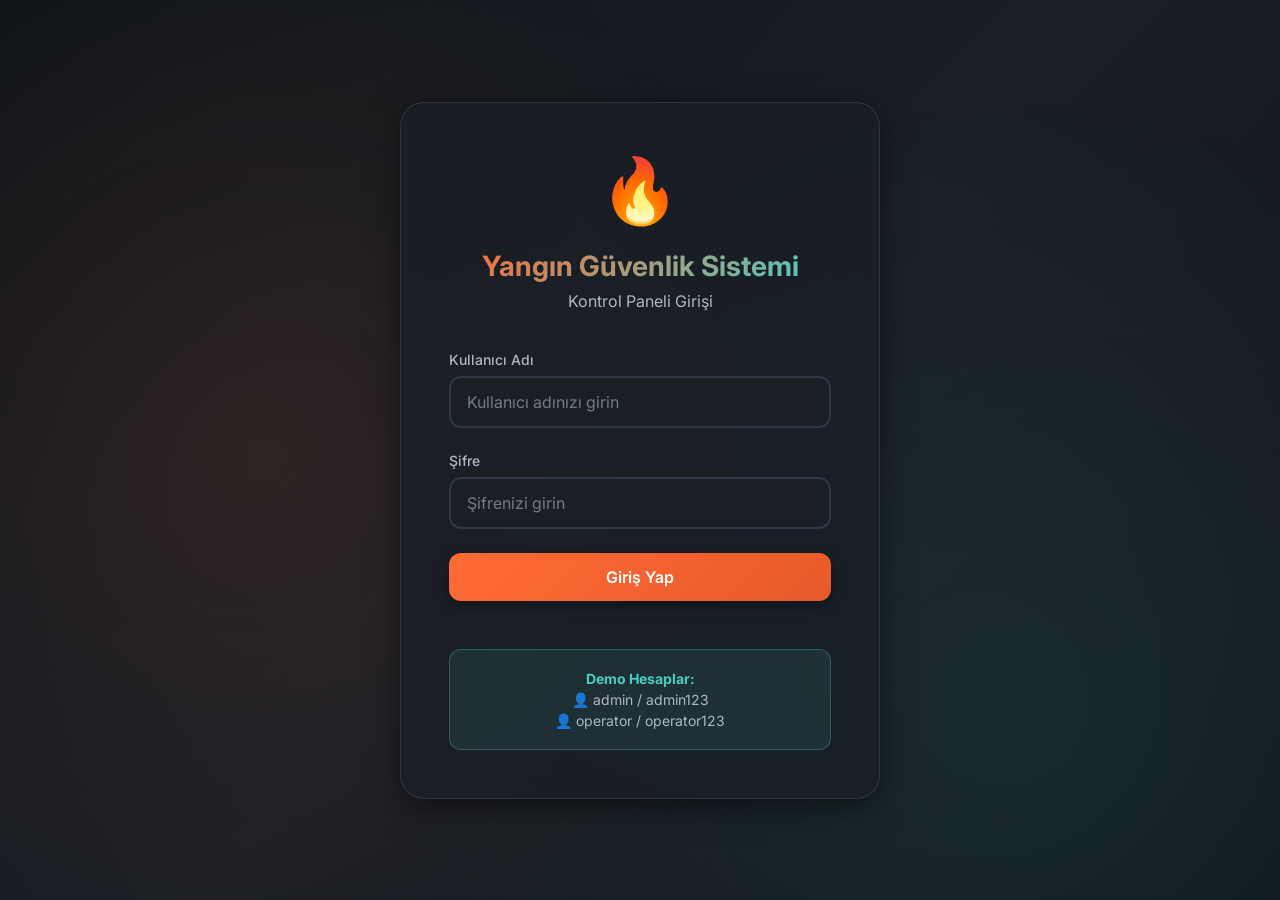
<file: frontend/index.html>
<!DOCTYPE html>
<html lang="tr">

<head>
    <meta charset="UTF-8">
    <meta name="viewport" content="width=device-width, initial-scale=1.0">
    <title>Yangın Güvenlik Kontrol Paneli</title>
    <meta name="description" content="Modern yangın güvenlik sistemi kontrol paneli - Gerçek zamanlı izleme ve yönetim">
    <link rel="preconnect" href="https://fonts.googleapis.com">
    <link rel="preconnect" href="https://fonts.gstatic.com" crossorigin>
    <link href="https://fonts.googleapis.com/css2?family=Inter:wght@300;400;500;600;700&display=swap" rel="stylesheet">
    <link rel="stylesheet" href="styles.css">
</head>

<body>
    <!-- Login Screen -->
    <div id="loginScreen" class="screen active">
        <div class="login-container">
            <div class="login-card">
                <div class="login-header">
                    <div class="fire-icon">🔥</div>
                    <h1>Yangın Güvenlik Sistemi</h1>
                    <p class="subtitle">Kontrol Paneli Girişi</p>
                </div>

                <form id="loginForm" class="login-form" autocomplete="off">
                    <div class="form-group">
                        <label for="username">Kullanıcı Adı</label>
                        <input type="text" id="username" name="username" placeholder="Kullanıcı adınızı girin"
                            autocomplete="off" required>
                    </div>

                    <div class="form-group">
                        <label for="password">Şifre</label>
                        <input type="password" id="password" name="password" placeholder="Şifrenizi girin"
                            autocomplete="new-password" required>
                    </div>

                    <button type="submit" class="btn btn-primary" id="loginBtn">
                        <span class="btn-text">Giriş Yap</span>
                        <span class="btn-loader" style="display: none;">⏳</span>
                    </button>

                    <div id="loginError" class="error-message" style="display: none;"></div>

                    <div class="demo-credentials">
                        <p><strong>Demo Hesaplar:</strong></p>
                        <p>👤 admin / admin123</p>
                        <p>👤 operator / operator123</p>
                    </div>
                </form>
            </div>
        </div>
    </div>

    <!-- Dashboard Screen -->
    <div id="dashboardScreen" class="screen">
        <nav class="navbar">
            <div class="navbar-brand">
                <span class="fire-icon">🔥</span>
                <span class="brand-text">Yangın Güvenlik Sistemi</span>
            </div>
            <div class="navbar-user">
                <span id="currentUser" class="user-name"></span>
                <button id="logoutBtn" class="btn btn-secondary">Çıkış</button>
            </div>
        </nav>

        <div class="dashboard-container">
            <!-- Status Cards -->
            <div class="status-grid">
                <div class="status-card alarm-card">
                    <div class="card-icon">🚨</div>
                    <div class="card-content">
                        <h3>Alarm Sistemi</h3>
                        <p class="status-text" id="alarmStatus">Yükleniyor...</p>
                    </div>
                    <div class="status-indicator" id="alarmIndicator"></div>
                </div>

                <div class="status-card sprinkler-card">
                    <div class="card-icon">💧</div>
                    <div class="card-content">
                        <h3>Sprinkler Sistemi</h3>
                        <p class="status-text" id="sprinklerStatus">Yükleniyor...</p>
                    </div>
                    <div class="status-indicator" id="sprinklerIndicator"></div>
                </div>
            </div>

            <!-- Control Panel -->
            <div class="control-panel">
                <h2>Kontrol Paneli</h2>

                <div class="control-section">
                    <div class="control-header">
                        <h3>Yangın Protokolü</h3>
                        <p>Yangın algılandığında protokolü başlatın</p>
                    </div>

                    <div class="sensor-input">
                        <label for="sensorName">Sensör Kaynağı:</label>
                        <input type="text" id="sensorName" placeholder="Örn: Ana_Giris_Sensörü"
                            value="Ana_Giris_Sensörü">
                    </div>

                    <button id="startProtocolBtn" class="btn btn-danger">
                        <span class="btn-icon">🔥</span>
                        <span class="btn-text">Yangın Protokolünü Başlat</span>
                    </button>
                </div>

                <div class="control-section">
                    <div class="control-header">
                        <h3>Sistem Sıfırlama</h3>
                        <p>Tüm sistemleri hazır durumuna getirin</p>
                    </div>

                    <button id="resetBtn" class="btn btn-warning">
                        <span class="btn-icon">🔄</span>
                        <span class="btn-text">Sistemi Sıfırla</span>
                    </button>
                </div>
            </div>

            <!-- Activity Log -->
            <div class="activity-log">
                <h2>Aktivite Günlüğü</h2>
                <div id="logContainer" class="log-container">
                    <div class="log-entry info">
                        <span class="log-time">--:--:--</span>
                        <span class="log-message">Sistem hazır</span>
                    </div>
                </div>
            </div>
        </div>
    </div>

    <!-- Toast Notification -->
    <div id="toast" class="toast"></div>

    <script src="app.js"></script>
</body>

</html>
</file>
<file: frontend/styles.css>
:root {
    /* Color Palette */
    --primary-color: #FF6B35;
    --primary-dark: #E85A2A;
    --secondary-color: #4ECDC4;
    --danger-color: #FF3B3B;
    --warning-color: #FFA500;
    --success-color: #06D6A0;
    --dark-bg: #0F1419;
    --card-bg: #1A1F26;
    --card-hover: #252B34;
    --text-primary: #FFFFFF;
    --text-secondary: #B0B8C1;
    --border-color: #2D3748;
    
    /* Glassmorphism */
    --glass-bg: rgba(26, 31, 38, 0.8);
    --glass-border: rgba(255, 255, 255, 0.1);
    
    /* Shadows */
    --shadow-sm: 0 2px 8px rgba(0, 0, 0, 0.3);
    --shadow-md: 0 4px 16px rgba(0, 0, 0, 0.4);
    --shadow-lg: 0 8px 32px rgba(0, 0, 0, 0.5);
    --glow-primary: 0 0 20px rgba(255, 107, 53, 0.4);
    --glow-danger: 0 0 20px rgba(255, 59, 59, 0.4);
    
    /* Transitions */
    --transition-fast: 0.2s ease;
    --transition-normal: 0.3s ease;
    --transition-slow: 0.5s ease;
}

* {
    margin: 0;
    padding: 0;
    box-sizing: border-box;
}

body {
    font-family: 'Inter', -apple-system, BlinkMacSystemFont, 'Segoe UI', sans-serif;
    background: linear-gradient(135deg, #0F1419 0%, #1A1F26 50%, #0F1419 100%);
    color: var(--text-primary);
    min-height: 100vh;
    overflow-x: hidden;
}

/* Animated Background */
body::before {
    content: '';
    position: fixed;
    top: 0;
    left: 0;
    width: 100%;
    height: 100%;
    background: 
        radial-gradient(circle at 20% 50%, rgba(255, 107, 53, 0.1) 0%, transparent 50%),
        radial-gradient(circle at 80% 80%, rgba(78, 205, 196, 0.1) 0%, transparent 50%);
    animation: backgroundPulse 10s ease-in-out infinite;
    pointer-events: none;
    z-index: 0;
}

@keyframes backgroundPulse {
    0%, 100% { opacity: 0.5; }
    50% { opacity: 0.8; }
}

/* Screen Management */
.screen {
    display: none;
    animation: fadeIn 0.5s ease;
}

.screen.active {
    display: block;
}

@keyframes fadeIn {
    from { opacity: 0; transform: translateY(20px); }
    to { opacity: 1; transform: translateY(0); }
}

/* ========== LOGIN SCREEN ========== */
.login-container {
    display: flex;
    justify-content: center;
    align-items: center;
    min-height: 100vh;
    padding: 20px;
    position: relative;
    z-index: 1;
}

.login-card {
    background: var(--glass-bg);
    backdrop-filter: blur(20px);
    border: 1px solid var(--glass-border);
    border-radius: 24px;
    padding: 48px;
    width: 100%;
    max-width: 480px;
    box-shadow: var(--shadow-lg);
    animation: slideUp 0.6s ease;
}

@keyframes slideUp {
    from { opacity: 0; transform: translateY(40px); }
    to { opacity: 1; transform: translateY(0); }
}

.login-header {
    text-align: center;
    margin-bottom: 40px;
}

.fire-icon {
    font-size: 64px;
    display: inline-block;
    animation: fireFlicker 2s ease-in-out infinite;
}

@keyframes fireFlicker {
    0%, 100% { transform: scale(1) rotate(0deg); }
    25% { transform: scale(1.05) rotate(-5deg); }
    50% { transform: scale(0.95) rotate(5deg); }
    75% { transform: scale(1.02) rotate(-3deg); }
}

.login-header h1 {
    font-size: 28px;
    font-weight: 700;
    margin: 20px 0 8px;
    background: linear-gradient(135deg, var(--primary-color), var(--secondary-color));
    -webkit-background-clip: text;
    -webkit-text-fill-color: transparent;
    background-clip: text;
}

.subtitle {
    color: var(--text-secondary);
    font-size: 16px;
}

.login-form {
    display: flex;
    flex-direction: column;
    gap: 24px;
}

.form-group {
    display: flex;
    flex-direction: column;
    gap: 8px;
}

.form-group label {
    font-size: 14px;
    font-weight: 500;
    color: var(--text-secondary);
}

.form-group input {
    background: var(--card-bg);
    border: 2px solid var(--border-color);
    border-radius: 12px;
    padding: 14px 16px;
    font-size: 16px;
    color: var(--text-primary);
    transition: all var(--transition-normal);
    font-family: 'Inter', sans-serif;
}

.form-group input:focus {
    outline: none;
    border-color: var(--primary-color);
    box-shadow: 0 0 0 4px rgba(255, 107, 53, 0.1);
}

.form-group input::placeholder {
    color: var(--text-secondary);
    opacity: 0.6;
}

.btn {
    padding: 14px 24px;
    border: none;
    border-radius: 12px;
    font-size: 16px;
    font-weight: 600;
    cursor: pointer;
    transition: all var(--transition-normal);
    display: flex;
    align-items: center;
    justify-content: center;
    gap: 8px;
    font-family: 'Inter', sans-serif;
    position: relative;
    overflow: hidden;
}

.btn::before {
    content: '';
    position: absolute;
    top: 50%;
    left: 50%;
    width: 0;
    height: 0;
    border-radius: 50%;
    background: rgba(255, 255, 255, 0.2);
    transform: translate(-50%, -50%);
    transition: width 0.6s, height 0.6s;
}

.btn:hover::before {
    width: 300px;
    height: 300px;
}

.btn-primary {
    background: linear-gradient(135deg, var(--primary-color), var(--primary-dark));
    color: white;
    box-shadow: var(--shadow-md);
}

.btn-primary:hover {
    transform: translateY(-2px);
    box-shadow: var(--shadow-lg), var(--glow-primary);
}

.btn-primary:active {
    transform: translateY(0);
}

.btn-secondary {
    background: var(--card-bg);
    color: var(--text-primary);
    border: 2px solid var(--border-color);
}

.btn-secondary:hover {
    background: var(--card-hover);
    border-color: var(--primary-color);
}

.btn-danger {
    background: linear-gradient(135deg, var(--danger-color), #D32F2F);
    color: white;
    box-shadow: var(--shadow-md);
}

.btn-danger:hover {
    transform: translateY(-2px);
    box-shadow: var(--shadow-lg), var(--glow-danger);
}

.btn-warning {
    background: linear-gradient(135deg, var(--warning-color), #FF8C00);
    color: white;
    box-shadow: var(--shadow-md);
}

.btn-warning:hover {
    transform: translateY(-2px);
    box-shadow: var(--shadow-lg), 0 0 20px rgba(255, 165, 0, 0.4);
}

.error-message {
    background: rgba(255, 59, 59, 0.1);
    border: 1px solid var(--danger-color);
    border-radius: 8px;
    padding: 12px;
    color: var(--danger-color);
    font-size: 14px;
    animation: shake 0.5s ease;
}

@keyframes shake {
    0%, 100% { transform: translateX(0); }
    25% { transform: translateX(-10px); }
    75% { transform: translateX(10px); }
}

.demo-credentials {
    margin-top: 24px;
    padding: 16px;
    background: rgba(78, 205, 196, 0.1);
    border: 1px solid rgba(78, 205, 196, 0.3);
    border-radius: 12px;
    font-size: 14px;
    text-align: center;
}

.demo-credentials p {
    margin: 4px 0;
    color: var(--text-secondary);
}

.demo-credentials strong {
    color: var(--secondary-color);
}

/* ========== DASHBOARD SCREEN ========== */
.navbar {
    background: var(--glass-bg);
    backdrop-filter: blur(20px);
    border-bottom: 1px solid var(--glass-border);
    padding: 16px 32px;
    display: flex;
    justify-content: space-between;
    align-items: center;
    position: sticky;
    top: 0;
    z-index: 100;
    box-shadow: var(--shadow-sm);
}

.navbar-brand {
    display: flex;
    align-items: center;
    gap: 12px;
    font-size: 20px;
    font-weight: 700;
}

.navbar-brand .fire-icon {
    font-size: 32px;
}

.brand-text {
    background: linear-gradient(135deg, var(--primary-color), var(--secondary-color));
    -webkit-background-clip: text;
    -webkit-text-fill-color: transparent;
    background-clip: text;
}

.navbar-user {
    display: flex;
    align-items: center;
    gap: 16px;
}

.user-name {
    padding: 8px 16px;
    background: var(--card-bg);
    border-radius: 8px;
    font-weight: 500;
}

.dashboard-container {
    max-width: 1400px;
    margin: 0 auto;
    padding: 32px;
    position: relative;
    z-index: 1;
}

/* Status Cards */
.status-grid {
    display: grid;
    grid-template-columns: repeat(auto-fit, minmax(300px, 1fr));
    gap: 24px;
    margin-bottom: 32px;
}

.status-card {
    background: var(--glass-bg);
    backdrop-filter: blur(20px);
    border: 1px solid var(--glass-border);
    border-radius: 16px;
    padding: 24px;
    display: flex;
    align-items: center;
    gap: 16px;
    transition: all var(--transition-normal);
    position: relative;
    overflow: hidden;
}

.status-card::before {
    content: '';
    position: absolute;
    top: 0;
    left: 0;
    width: 100%;
    height: 4px;
    background: linear-gradient(90deg, var(--primary-color), var(--secondary-color));
    transform: scaleX(0);
    transition: transform var(--transition-normal);
}

.status-card:hover::before {
    transform: scaleX(1);
}

.status-card:hover {
    transform: translateY(-4px);
    box-shadow: var(--shadow-lg);
}

.card-icon {
    font-size: 48px;
    animation: pulse 2s ease-in-out infinite;
}

@keyframes pulse {
    0%, 100% { transform: scale(1); }
    50% { transform: scale(1.1); }
}

.card-content {
    flex: 1;
}

.card-content h3 {
    font-size: 18px;
    margin-bottom: 8px;
}

.status-text {
    font-size: 16px;
    color: var(--text-secondary);
    font-weight: 500;
}

.status-indicator {
    width: 16px;
    height: 16px;
    border-radius: 50%;
    background: var(--text-secondary);
    box-shadow: 0 0 10px currentColor;
    animation: blink 2s ease-in-out infinite;
}

.status-indicator.ready {
    background: var(--success-color);
}

.status-indicator.active {
    background: var(--danger-color);
}

@keyframes blink {
    0%, 100% { opacity: 1; }
    50% { opacity: 0.5; }
}

/* Control Panel */
.control-panel {
    background: var(--glass-bg);
    backdrop-filter: blur(20px);
    border: 1px solid var(--glass-border);
    border-radius: 16px;
    padding: 32px;
    margin-bottom: 32px;
    box-shadow: var(--shadow-md);
}

.control-panel h2 {
    font-size: 24px;
    margin-bottom: 24px;
    background: linear-gradient(135deg, var(--primary-color), var(--secondary-color));
    -webkit-background-clip: text;
    -webkit-text-fill-color: transparent;
    background-clip: text;
}

.control-section {
    padding: 24px;
    background: var(--card-bg);
    border-radius: 12px;
    margin-bottom: 24px;
}

.control-section:last-child {
    margin-bottom: 0;
}

.control-header {
    margin-bottom: 20px;
}

.control-header h3 {
    font-size: 20px;
    margin-bottom: 8px;
}

.control-header p {
    color: var(--text-secondary);
    font-size: 14px;
}

.sensor-input {
    margin-bottom: 20px;
}

.sensor-input label {
    display: block;
    margin-bottom: 8px;
    font-weight: 500;
    color: var(--text-secondary);
}

.sensor-input input {
    width: 100%;
    background: var(--dark-bg);
    border: 2px solid var(--border-color);
    border-radius: 8px;
    padding: 12px 16px;
    font-size: 16px;
    color: var(--text-primary);
    transition: all var(--transition-normal);
    font-family: 'Inter', sans-serif;
}

.sensor-input input:focus {
    outline: none;
    border-color: var(--primary-color);
    box-shadow: 0 0 0 4px rgba(255, 107, 53, 0.1);
}

.btn-icon {
    font-size: 20px;
}

/* Activity Log */
.activity-log {
    background: var(--glass-bg);
    backdrop-filter: blur(20px);
    border: 1px solid var(--glass-border);
    border-radius: 16px;
    padding: 32px;
    box-shadow: var(--shadow-md);
}

.activity-log h2 {
    font-size: 24px;
    margin-bottom: 24px;
    background: linear-gradient(135deg, var(--primary-color), var(--secondary-color));
    -webkit-background-clip: text;
    -webkit-text-fill-color: transparent;
    background-clip: text;
}

.log-container {
    max-height: 400px;
    overflow-y: auto;
    padding: 16px;
    background: var(--card-bg);
    border-radius: 12px;
}

.log-container::-webkit-scrollbar {
    width: 8px;
}

.log-container::-webkit-scrollbar-track {
    background: var(--dark-bg);
    border-radius: 4px;
}

.log-container::-webkit-scrollbar-thumb {
    background: var(--primary-color);
    border-radius: 4px;
}

.log-entry {
    padding: 12px 16px;
    margin-bottom: 8px;
    border-radius: 8px;
    border-left: 4px solid;
    animation: slideInRight 0.3s ease;
    display: flex;
    gap: 12px;
}

@keyframes slideInRight {
    from { opacity: 0; transform: translateX(-20px); }
    to { opacity: 1; transform: translateX(0); }
}

.log-entry.info {
    background: rgba(78, 205, 196, 0.1);
    border-color: var(--secondary-color);
}

.log-entry.success {
    background: rgba(6, 214, 160, 0.1);
    border-color: var(--success-color);
}

.log-entry.warning {
    background: rgba(255, 165, 0, 0.1);
    border-color: var(--warning-color);
}

.log-entry.error {
    background: rgba(255, 59, 59, 0.1);
    border-color: var(--danger-color);
}

.log-time {
    font-weight: 600;
    color: var(--text-secondary);
    font-size: 14px;
    min-width: 80px;
}

.log-message {
    flex: 1;
    font-size: 14px;
}

/* Toast Notification */
.toast {
    position: fixed;
    bottom: 32px;
    right: 32px;
    background: var(--glass-bg);
    backdrop-filter: blur(20px);
    border: 1px solid var(--glass-border);
    border-radius: 12px;
    padding: 16px 24px;
    box-shadow: var(--shadow-lg);
    transform: translateX(400px);
    transition: transform var(--transition-normal);
    z-index: 1000;
    max-width: 400px;
}

.toast.show {
    transform: translateX(0);
}

.toast.success {
    border-left: 4px solid var(--success-color);
}

.toast.error {
    border-left: 4px solid var(--danger-color);
}

.toast.warning {
    border-left: 4px solid var(--warning-color);
}

/* Responsive Design */
@media (max-width: 768px) {
    .navbar {
        padding: 12px 16px;
        flex-direction: column;
        gap: 12px;
    }
    
    .dashboard-container {
        padding: 16px;
    }
    
    .status-grid {
        grid-template-columns: 1fr;
    }
    
    .login-card {
        padding: 32px 24px;
    }
    
    .toast {
        bottom: 16px;
        right: 16px;
        left: 16px;
        max-width: none;
    }
}
</file>
